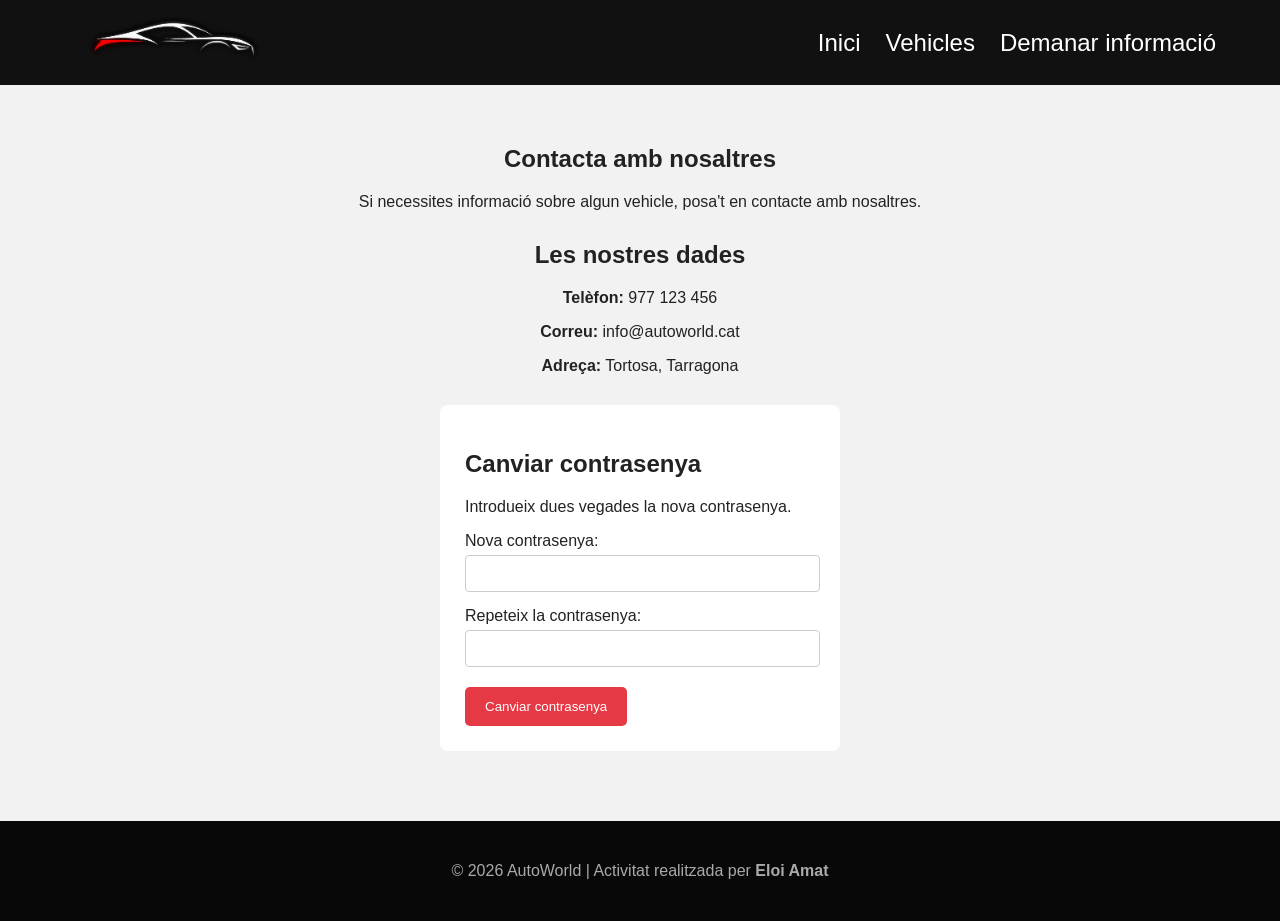
<file: contacto.html>
<!DOCTYPE html>
<html lang="ca">

<head>
    <meta charset="UTF-8">
    <meta name="viewport" content="width=device-width, initial-scale=1.0">

    <title>Contacte | AutoWorld</title>

    <meta name="description" content="Contacta amb AutoWorld per obtenir informació sobre els nostres vehicles.">
    <meta name="author" content="Eloi Amat">
    <meta name="keywords" content="contacte, AutoWorld, vehicles, informació">

    <link rel="stylesheet" href="css/estils.css">

    <script src="components/contacto.js" defer></script>

</head>

<body>

    <header id="capcelera">

        <a href="index.html">
            <img id="logo" src="./img/logo.png" alt="Logo AutoWorld">
        </a>

        <nav>
            <a href="index.html">Inici</a>
            <a href="vehiculos.html">Vehicles</a>
            <a href="contacto.html" class="actiu">Demanar informació</a>
        </nav>

    </header>


    <main>

        <section id="contacte">

            <h1>Contacta amb nosaltres</h1>

            <p>
                Si necessites informació sobre algun vehicle,
                posa't en contacte amb nosaltres.
            </p>


            <div class="dadesContacte">

                <h2>Les nostres dades</h2>

                <p><strong>Telèfon:</strong> 977 123 456</p>

                <p><strong>Correu:</strong> info@autoworld.cat</p>

                <p><strong>Adreça:</strong> Tortosa, Tarragona</p>

            </div>


            <div class="formulari">

                <h2>Canviar contrasenya</h2>

                <p>Introdueix dues vegades la nova contrasenya.</p>

                <label for="password1">Nova contrasenya:</label>

                <input type="password" id="password1">


                <label for="password2">Repeteix la contrasenya:</label>

                <input type="password" id="password2">


                <button type="button" onclick="comprovarPassword()">
                    Canviar contrasenya
                </button>

            </div>

        </section>

    </main>


    <footer id="footer">

        <p>
            © 2026 AutoWorld | Activitat realitzada per
            <strong>Eloi Amat</strong>
        </p>

    </footer>

</body>
</html>
</file>
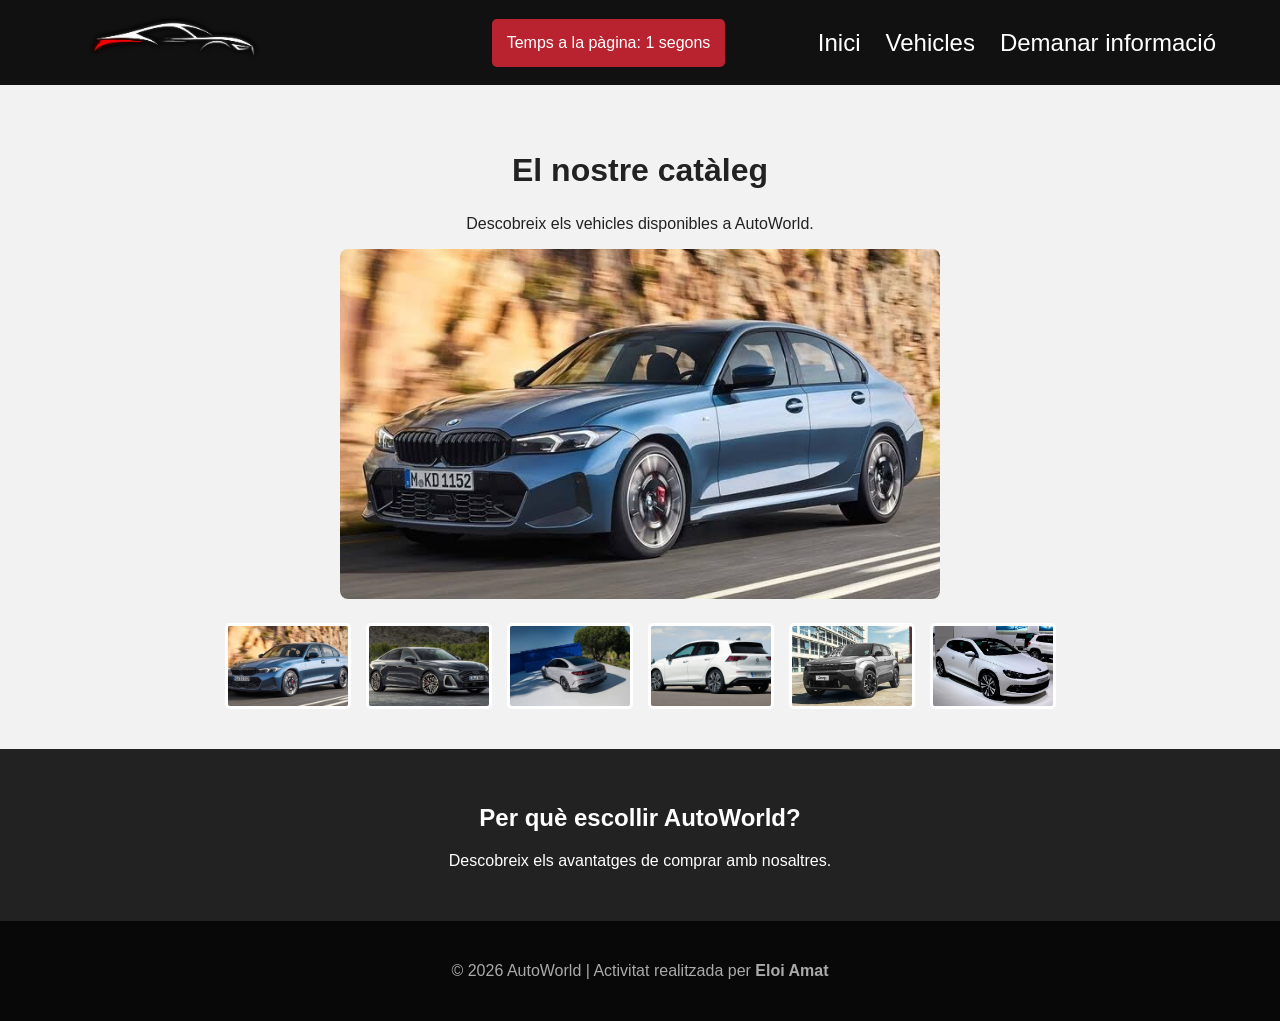
<file: vehiculos.html>
<!DOCTYPE html>
<html lang="ca">

<head>
    <meta charset="UTF-8">
    <meta name="viewport" content="width=device-width, initial-scale=1.0">

    <title>Vehicles | AutoWorld - Catàleg</title>

    <meta name="description" content="Consulta el catàleg de vehicles d'AutoWorld.">
    <meta name="author" content="Eloi Amat">
    <meta name="keywords" content="cotxes, vehicles, BMW, Audi, Mercedes">

    <link rel="stylesheet" href="css/estils.css">

    <script src="components/rellotge.js" defer></script>
    <script src="components/catalogo.js" defer></script>

</head>

<body onload="iniciarRellotge()">

    <header id="capcelera">

        <a href="index.html">
            <img id="logo" src="./img/logo.png" alt="Logo AutoWorld">
        </a>

        <div id="rellotge">
            Temps a la pàgina: 0 segons
        </div>

        <nav>
            <a href="index.html">Inici</a>
            <a href="vehiculos.html" class="actiu">Vehicles</a>
            <a href="contacto.html">Demanar informació</a>
        </nav>

      
    </header>


    <main>

        <section id="catalogo">

            <h1>El nostre catàleg</h1>

            <p>Descobreix els vehicles disponibles a AutoWorld.</p>


            <div class="imatge-gran">

                <img id="imatgePrincipal" src="./img/bmw.jpeg"
                    alt="Vehicle seleccionat">

            </div>

    

            <div class="galeria">

                <img src="./img/bmw.jpeg" alt="BMW"
                    onclick="canviarImatge(this)">

                <img src="./img/audi.jpg" alt="Audi"
                    onclick="canviarImatge(this)">

                <img src="./img/mercedes.jpeg" alt="Mercedes"
                    onclick="canviarImatge(this)">

                <img src="./img/cotxe4.jpg" alt="Vehicle 4"
                    onclick="canviarImatge(this)">

                <img src="./img/cotxe5.jpg" alt="Vehicle 5"
                    onclick="canviarImatge(this)">

                <img src="./img/cotxe6.jpg" alt="Vehicle 6"
                    onclick="canviarImatge(this)">

            </div>

        </section>


        <section id="seccioInfo"
            onmouseover="mostrarText()"
            onmouseout="amagarText()">

            <h2>Per què escollir AutoWorld?</h2>

            <p>Descobreix els avantatges de comprar amb nosaltres.</p>

            <p id="textOcult" style="display: none;">
                A AutoWorld oferim vehicles seleccionats,
                atenció personalitzada i assessorament
                per ajudar-te a trobar el cotxe ideal.
            </p>

        </section>

    </main>


    <footer id="footer">

        <p>
            © 2026 AutoWorld | Activitat realitzada per
            <strong>Eloi Amat</strong>
        </p>

    </footer>



    <script>

        function mostrarText() {

            document.getElementById("textOcult").style.display = "block";

            document.getElementById("seccioInfo").style.backgroundColor = "#e63946";

            document.getElementById("seccioInfo").style.color = "white";

        }


        function amagarText() {

            document.getElementById("textOcult").style.display = "none";

            document.getElementById("seccioInfo").style.backgroundColor = "#222222";

            document.getElementById("seccioInfo").style.color = "white";

        }

    </script>

</body>
</html>
</file>
<file: css/estils.css>
/* ==================================================
   1. ESTILOS GENERALES
   ================================================== */

body {
    margin: 0;
    background-color: #6B6B6B;
    font-family: Arial, Helvetica, sans-serif;
    color: white;
}


/* ==================================================
   2. CABECERA Y MENÚ DE NAVEGACIÓN
   ================================================== */

#capcelera {
    height: 85px;
    background-color: #111111;

    display: flex;
    align-items: center;
    justify-content: space-between;

    padding: 0 5%;
}

#logo {
    width: 220px;
}

nav {
    display: flex;
    gap: 25px;
}

nav a {
    color: white;
    text-decoration: none;
    font-size: 24px;
    transition: 0.3s;
}

nav a:hover {
    color: #e63946;
}


/* ==================================================
   3. PORTADA PRINCIPAL - INDEX.HTML
   ================================================== */

#imgPortada {
    height: 500px;

    background-image: url("../img/portada.jpg");
    background-size: cover;
    background-position: center;

    display: flex;
    align-items: center;

    padding-left: 10%;
}

.cuerpoHome {
    max-width: 600px;
}

.subtitol {
    color: #e63946;
    font-size: 14px;
    letter-spacing: 3px;
}

.portada {
    font-size: 48px;
    margin-bottom: 15px;
}

.cuerpoHome h2 {
    font-size: 20px;
    font-weight: normal;
    color: #dddddd;
    margin-bottom: 30px;
}

.boto-principal {
    display: inline-block;
    background-color: #e63946;
    color: white;

    text-decoration: none;
    padding: 14px 22px;
    border-radius: 5px;

    transition: 0.3s;
}

.boto-principal:hover {
    background-color: #b92330;
}


/* ==================================================
   4. VEHÍCULOS DESTACADOS - INDEX.HTML
   ================================================== */

#destacats {
    background-color: #f2f2f2;
    color: #222222;

    padding: 50px 8%;
    text-align: center;
}

#destacats h2 {
    font-size: 30px;
    margin-bottom: 10px;
}

#destacats > p {
    color: #666666;
    margin-bottom: 35px;
}

.contenidor-cotxes {
    display: flex;
    justify-content: center;
    gap: 25px;
}

.cotxe {
    background-color: white;
    color: #222222;

    width: 30%;
    border-radius: 8px;
    overflow: hidden;

    text-align: left;
}

.cotxe img {
    width: 100%;
    height: 200px;
    object-fit: cover;
}

.cotxe h3 {
    margin: 15px 15px 5px;
}

.cotxe p {
    margin: 5px 15px;
    color: #666666;
}

.cotxe strong {
    display: block;
    margin: 15px;
    color: #e63946;
    font-size: 20px;
}


/* ==================================================
   5. CATÁLOGO DE VEHÍCULOS - VEHICULOS.HTML
   ================================================== */

/* Reloj */

#rellotge {
    background-color: #b92330;;
    text-align: center;
    padding: 15px;
    color: white;
    border-radius: 5px;
    margin-left: 10%;
}

/* Catálogo */

#catalogo {
    background-color: #f2f2f2;
    color: #222222;
    text-align: center;
    padding: 40px;
}

#catalogo h1 {
    font-size: 32px;
}

/* Imagen principal */

.imatge-gran img {
    width: 600px;
    height: 350px;
    object-fit: cover;
    border-radius: 8px;
}

/* Galería de imágenes */

.galeria {
    display: flex;
    justify-content: center;
    gap: 15px;
    margin-top: 20px;
}

.galeria img {
    width: 120px;
    height: 80px;
    object-fit: cover;
    cursor: pointer;
    border: 3px solid white;
    border-radius: 5px;
}

.galeria img:hover {
    border-color: #e63946;
}

/* Sección interactiva */

#seccioInfo {
    background-color: #222222;
    color: white;
    padding: 35px;
    text-align: center;
    transition: 0.3s;
    cursor: pointer;
}


/* ==================================================
   6. PÁGINA DE CONTACTO - CONTACTO.HTML
   ================================================== */

#contacte {
    background-color: #f2f2f2;
    color: #222222;
    padding: 40px;
    text-align: center;
}

/* Datos de contacto */

.dadesContacte {
    margin: 30px;
}

/* Formulario */

.formulari {
    background-color: white;
    width: 350px;
    margin: 30px auto;
    padding: 25px;
    border-radius: 8px;
    text-align: left;
}

.formulari label {
    display: block;
    margin-top: 15px;
}

.formulari input {
    width: 95%;
    padding: 10px;
    margin-top: 5px;
    border: 1px solid #cccccc;
    border-radius: 4px;
}

.formulari button {
    background-color: #e63946;
    color: white;
    border: none;
    padding: 12px 20px;
    margin-top: 20px;
    cursor: pointer;
    border-radius: 5px;
}

.formulari button:hover {
    background-color: #b92330;
}


/* ==================================================
   7. FOOTER - TODAS LAS PÁGINAS
   ================================================== */

#footer {
    background-color: #080808;
    text-align: center;
    padding: 25px;
    color: #aaaaaa;
}
</file>
